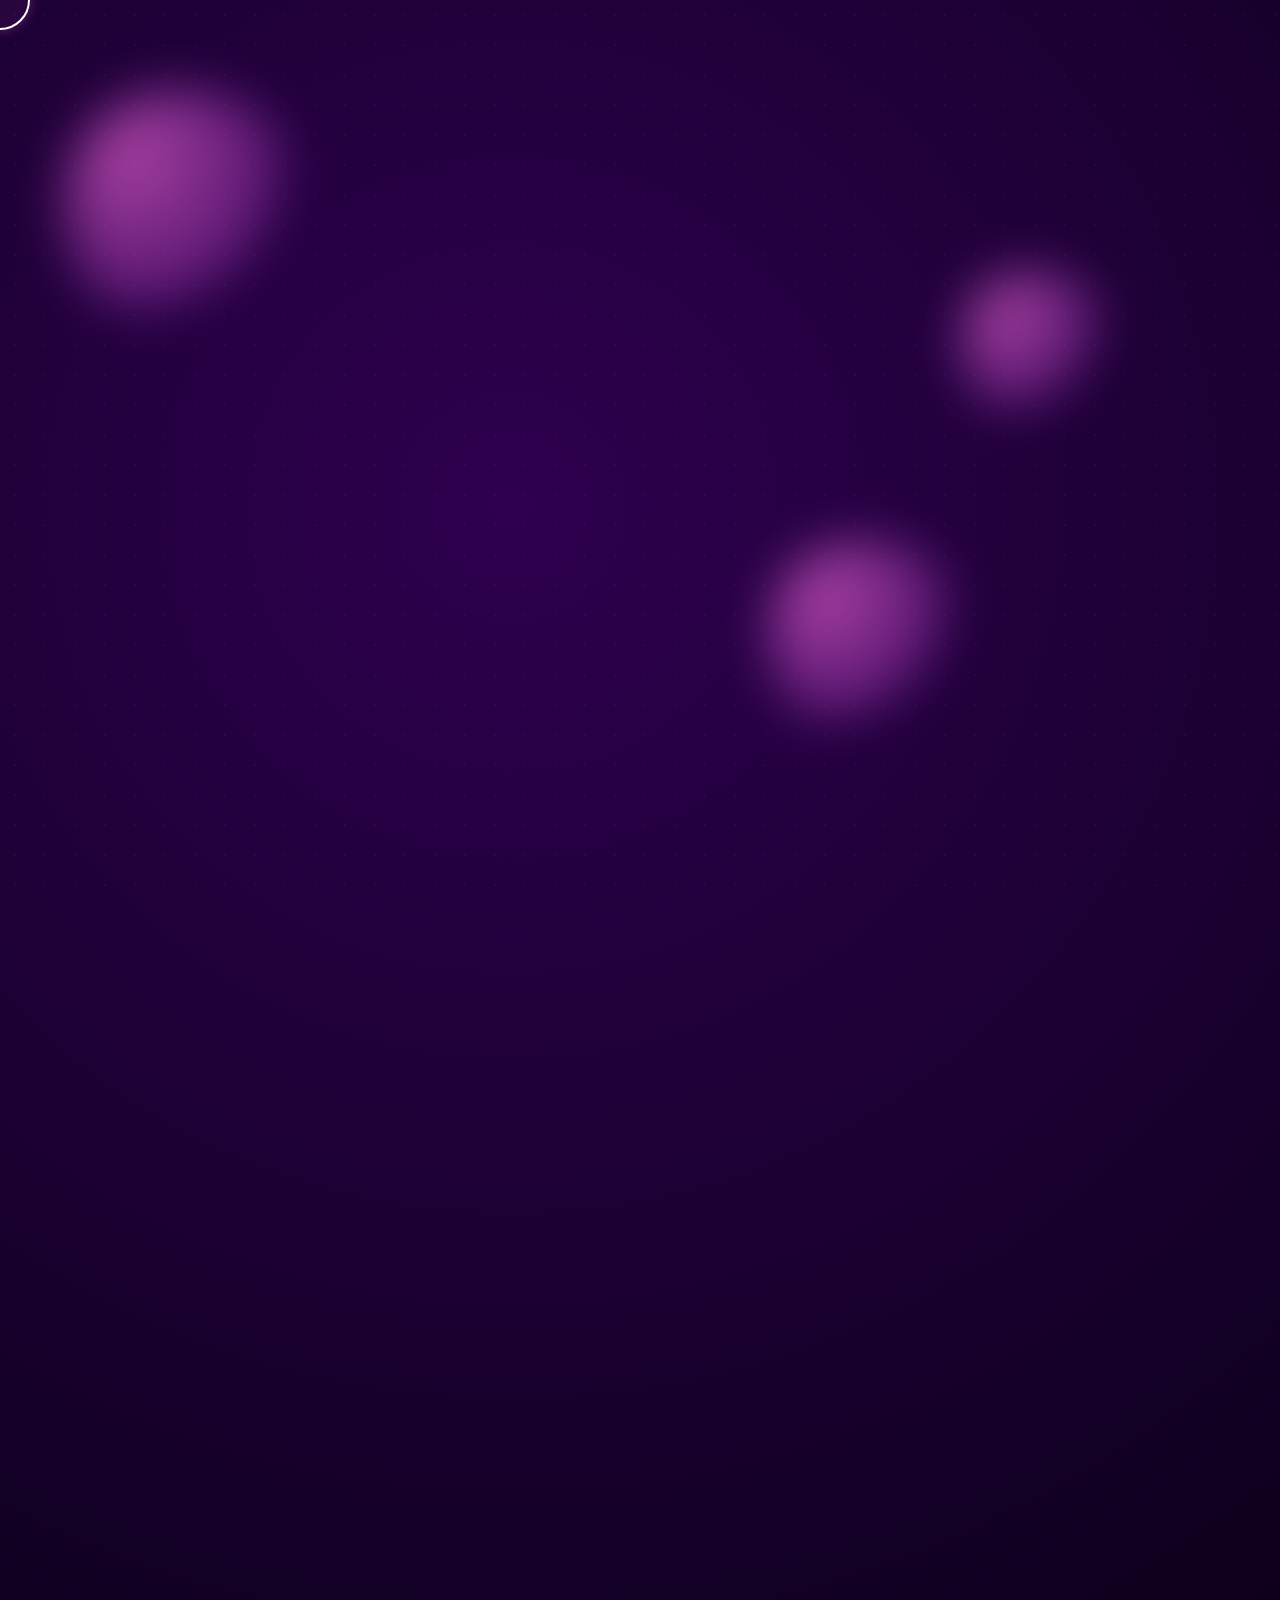
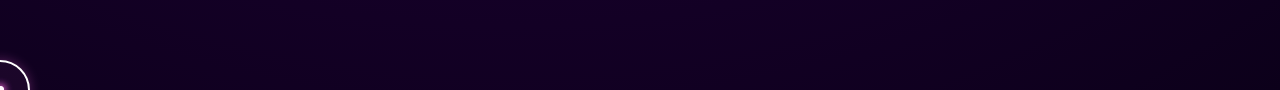
<file: index.html>
<!DOCTYPE html>
<html lang="en">
<head>
  <meta charset="UTF-8" />
  <meta name="viewport" content="width=device-width, initial-scale=1.0" />
  <title>Gauravi Limbole | CS + Neuroscience Portfolio</title>
  <link href="https://fonts.googleapis.com/css2?family=Poppins&display=swap" rel="stylesheet" />
  <link rel="stylesheet" href="style.css" />
</head>
<body>
  <!-- Blobs Background -->
  <div class="blob blob1"></div>
  <div class="blob blob2"></div>
  <div class="blob blob3"></div>
  <div class="background-dots"></div>

  <!-- Hero Section -->
  <header class="hero fade-in">
    <div class="glass-panel fade-in delay-1">
      <h2>👋 Hi, I’m Gauravi</h2>
      <p id="typed-text"></p>
    </div>
    <div class="title-row fade-in delay-2">
      <a href="experience.html" class="title-link">Experience</a>
      <a href="Projects.html" class="title-link">Projects</a>
      <a href="contact.html" class="title-link">Contact</a>
    </div>
  </header>

  <!-- Projects Section -->
  <section id="projects" class="content-section reveal">
    <h2>Featured Projects</h2>
    <div class="project-grid">
      <div class="project-card">
        <h3>🧠 AI Scheduler Assistant</h3>
        <p>A GPT-powered planner that prioritizes tasks using natural language.</p>
        <div class="skills">
          <span class="skill-badge">Python</span>
          <span class="skill-badge">OpenAI API</span>
          <span class="skill-badge">React</span>
        </div>
      </div>

      <div class="project-card">
        <h3>🧬 MRI Tumor Classifier</h3>
        <p>A deep learning model that detects and classifies tumors from MRI scans.</p>
        <div class="skills">
          <span class="skill-badge">TensorFlow</span>
          <span class="skill-badge">Python</span>
          <span class="skill-badge">Medical AI</span>
        </div>
      </div>

      <div class="project-card">
        <h3>🤖 MSU Nursing Chatbot</h3>
        <p>Deployed a GPT-powered assistant to help students and faculty streamline questions.</p>
        <div class="skills">
          <span class="skill-badge">LLMs</span>
          <span class="skill-badge">Prompt Design</span>
          <span class="skill-badge">NLP</span>
        </div>
      </div>
    </div>
  </section>

  <!-- Contact Section -->
  <section id="contact" class="content-section reveal">
    <h2>Let’s Connect</h2>
    <p>Email: <a href="mailto:limboleg@msu.edu">limboleg@msu.edu</a></p>
    <p><a href="https://www.linkedin.com/in/gauravi-limbole" target="_blank">LinkedIn →</a></p>
    <p><a href="Gauravi_Limbole_Resume.pdf" download>📄 Download Resume</a></p>
  </section>

  <!-- Cursor Elements -->
  <div class="cursor-dot"></div>
  <div class="cursor-ring"></div>

  <!-- Scripts -->
  <script>
    const phrases = [
      "Computer Science + Neuroscience at MSU 🧠",
      "AI that adapts, learns, and empowers 💡",
      "Building tools that connect people ✨"
    ];
    let current = 0, char = 0;
    const typedText = document.getElementById("typed-text");
    function type() {
      if (char < phrases[current].length) {
        typedText.innerHTML += phrases[current].charAt(char++);
        setTimeout(type, 60);
      } else {
        setTimeout(() => {
          typedText.innerHTML = "";
          char = 0;
          current = (current + 1) % phrases.length;
          type();
        }, 1600);
      }
    }
    type();

    const reveals = document.querySelectorAll(".reveal");
    function onScroll() {
      reveals.forEach(el => {
        const r = el.getBoundingClientRect();
        if (r.top < window.innerHeight - 100) el.classList.add("visible");
      });
    }
    window.addEventListener("scroll", onScroll);
    onScroll();

    document.addEventListener("mousemove", e => {
      document.querySelectorAll('.blob').forEach((b, i) => {
        const speed = (i + 1) * 0.02;
        b.style.transform = `translate(${e.clientX * speed}px, ${e.clientY * speed}px)`;
      });
    });
  </script>

  <script>
    const dot = document.querySelector('.cursor-dot');
    const ring = document.querySelector('.cursor-ring');
    let mouseX = 0, mouseY = 0, ringX = 0, ringY = 0;
    const lerp = (a, b, n) => (1 - n) * a + n * b;
    document.addEventListener('mousemove', e => {
      mouseX = e.clientX;
      mouseY = e.clientY;
      dot.style.left = mouseX + 'px';
      dot.style.top = mouseY + 'px';
    });
    function animateRing() {
      ringX = lerp(ringX, mouseX, 0.2);
      ringY = lerp(ringY, mouseY, 0.2);
      ring.style.left = ringX + 'px';
      ring.style.top = ringY + 'px';
      requestAnimationFrame(animateRing);
    }
    animateRing();
    document.addEventListener("mousedown", () => {
      dot.classList.add("click");
      ring.classList.add("click");
    });
    document.addEventListener("mouseup", () => {
      dot.classList.remove("click");
      ring.classList.remove("click");
    });
    document.querySelectorAll('a, .project-card, .title-link').forEach(el => {
      el.addEventListener("mouseenter", () => ring.classList.add("hover"));
      el.addEventListener("mouseleave", () => ring.classList.remove("hover"));
    });
  </script>

  <script src="cursor.js"></script>

  <!-- Cursor elements -->
  <div class="cursor-dot"></div>
  <div class="cursor-ring"></div>

</body>
</html>
</file>
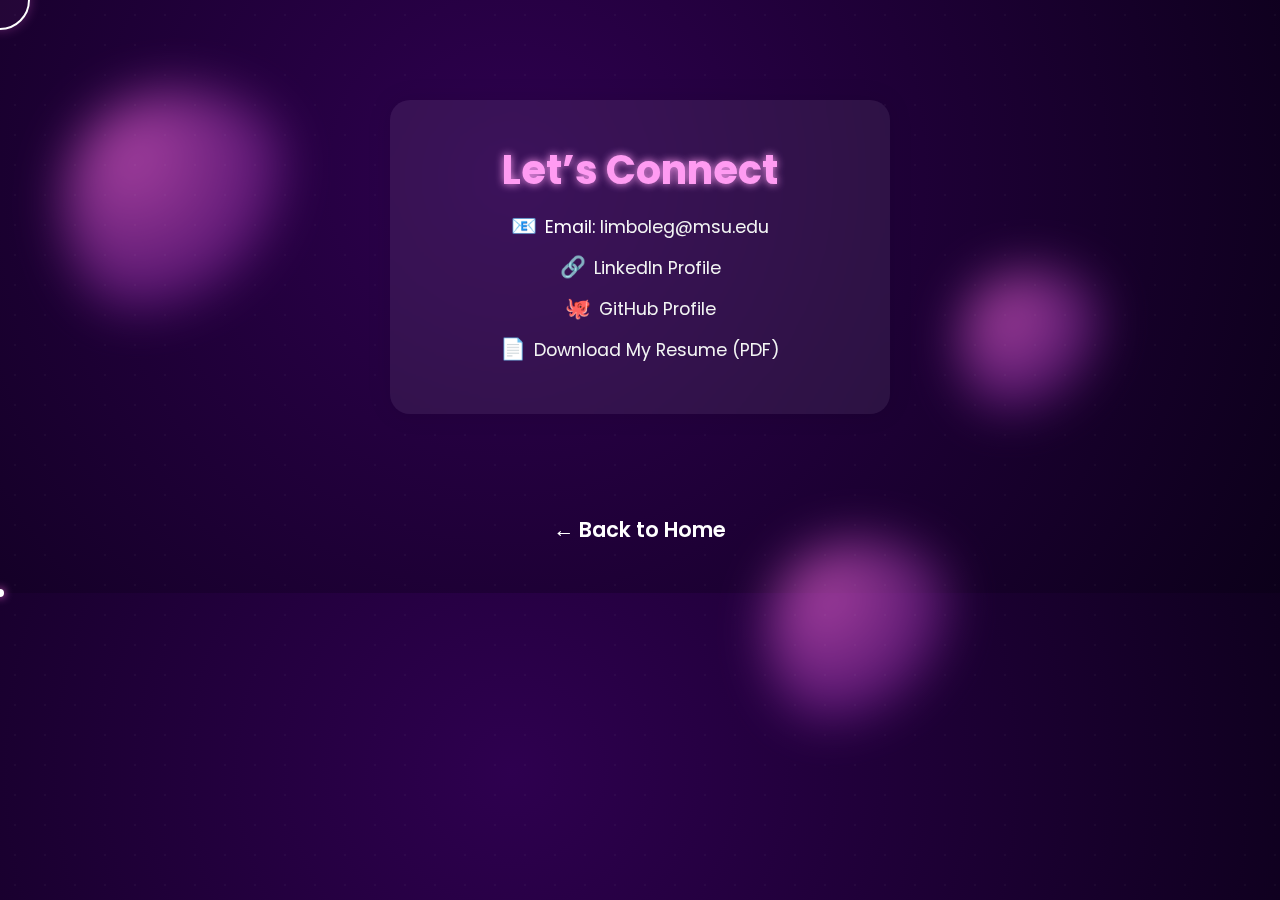
<file: contact.html>
<!DOCTYPE html>
<html lang="en">
<head>
  <meta charset="UTF-8" />
  <meta name="viewport" content="width=device-width, initial-scale=1.0" />
  <title>Contact | Gauravi Limbole</title>
  <link href="https://fonts.googleapis.com/css2?family=Poppins&display=swap" rel="stylesheet" />
  <link rel="stylesheet" href="style.css" />
  <style>
    .contact-card {
      max-width: 500px;
      margin: 100px auto 60px;
      padding: 40px;
      border-radius: 20px;
      background: rgba(255, 255, 255, 0.07);
      backdrop-filter: blur(10px);
      text-align: center;
      box-shadow: 0 0 25px rgba(0, 0, 0, 0.1);
      transition: 0.4s ease;
    }

    .contact-card:hover {
      transform: scale(1.02);
      box-shadow: 0 0 30px rgba(0, 0, 0, 0.15);
    }

    .contact-card h2 {
      font-size: 2.5rem;
      margin-bottom: 10px;
    }

    .contact-card p {
      font-size: 1.1rem;
      margin: 10px 0;
    }

    .contact-card a {
      color: #f2f4f3;
      text-decoration: none;
      transition: 0.3s ease;
    }

    .contact-card a:hover {
      color: #e63946;
    }

    .contact-icons {
      font-size: 1.3rem;
      margin-right: 8px;
    }

    .back-home {
      text-align: center;
      margin: 40px 0;
    }
  </style>
</head>
<body class="contact-body">

  <!-- Blobs Background -->
  <div class="blob blob1"></div>
  <div class="blob blob2"></div>
  <div class="blob blob3"></div>
  <div class="background-dots"></div>

  <!-- Contact Section -->
  <section id="contact" class="content-section reveal">
    <div class="contact-card">
      <h2>Let’s Connect</h2>
      <p><span class="contact-icons">📧</span>Email: <a href="mailto:limboleg@msu.edu">limboleg@msu.edu</a></p>
      <p><span class="contact-icons">🔗</span><a href="https://www.linkedin.com/in/gauravi-limbole" target="_blank">LinkedIn Profile</a></p>
      <p><span class="contact-icons">🐙</span><a href="https://github.com/limboleg" target="_blank">GitHub Profile</a></p>
      <p><span class="contact-icons">📄</span><a href="LimboleGauravi_Resume.pdf" download="Gauravi_Limbole_Resume.pdf">Download My Resume (PDF)</a></p>
    </div>
  </section>

  <!-- Back Home -->
  <div class="back-home">
    <a href="index.html" class="title-link">← Back to Home</a>
  </div>

  <!-- Scripts -->
  <script>
    const reveals = document.querySelectorAll(".reveal");
    function onScroll() {
      reveals.forEach(el => {
        const r = el.getBoundingClientRect();
        if (r.top < window.innerHeight - 100) el.classList.add("visible");
      });
    }
    window.addEventListener("scroll", onScroll);
    onScroll();

    document.addEventListener("mousemove", e => {
      document.querySelectorAll('.blob').forEach((b, i) => {
        const speed = (i + 1) * 0.02;
        b.style.transform = `translate(${e.clientX * speed}px, ${e.clientY * speed}px)`;
      });
    });
  </script>


  <!-- Cursor elements -->
  <div class="cursor-dot"></div>
  <div class="cursor-ring"></div>
  <script src="cursor.js"></script>


</body>
</html>
</file>
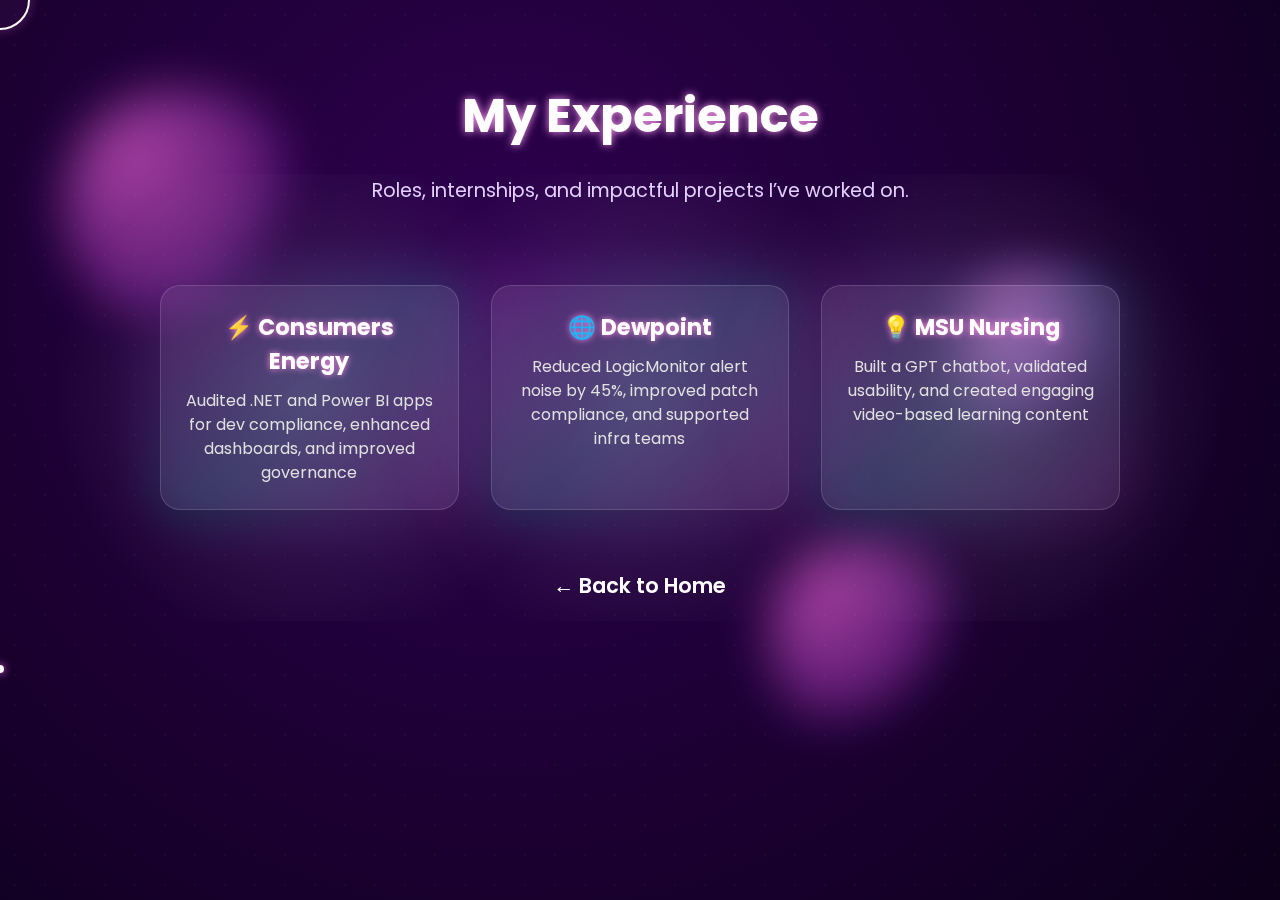
<file: experience.html>
<!DOCTYPE html>
<html lang="en">
<head>
  <meta charset="UTF-8" />
  <meta name="viewport" content="width=device-width, initial-scale=1.0"/>
  <title>Experience | Gauravi Limbole</title>
  <link href="https://fonts.googleapis.com/css2?family=Poppins&display=swap" rel="stylesheet" />
  <link rel="stylesheet" href="style.css" />
</head>
<body class="experience-body">

  <!-- Background Blobs -->
  <div class="blob blob1"></div>
  <div class="blob blob2"></div>
  <div class="blob blob3"></div>

  <!-- ✨ Background Dots -->
  <div class="background-dots"></div>

  <!-- Header -->
  <section class="experience-header reveal">
    <h1>My Experience</h1>
    <p>Roles, internships, and impactful projects I’ve worked on.</p>
  </section>

  <!-- Experience Cards -->
  <section class="experience-bubbles reveal">
    <div class="bubble-card glow-card">
      <div class="glow-background"></div>
      <div class="glow-aura"></div>
      <h3>⚡ Consumers Energy</h3>
      <p>Audited .NET and Power BI apps for dev compliance, enhanced dashboards, and improved governance</p>
    </div>

    <div class="bubble-card glow-card">
      <div class="glow-background"></div>
      <div class="glow-aura"></div>
      <h3>🌐 Dewpoint</h3>
      <p>Reduced LogicMonitor alert noise by 45%, improved patch compliance, and supported infra teams </p>
    </div>

    <div class="bubble-card glow-card">
      <div class="glow-background"></div>
      <div class="glow-aura"></div>
      <h3>💡 MSU Nursing</h3>
      <p>Built a GPT chatbot, validated usability, and created engaging video-based learning content </p>
    </div>
  </section>

  <p style="text-align:center; margin: 60px 0;">
    <a href="index.html" class="title-link">← Back to Home</a>
  </p>

  <script>
    // Scroll reveal
    const reveals = document.querySelectorAll(".reveal");
    function onScroll() {
      reveals.forEach(el => {
        const r = el.getBoundingClientRect();
        if (r.top < window.innerHeight - 100) el.classList.add("visible");
      });
    }
    window.addEventListener("scroll", onScroll);
    onScroll();

    // Blobs follow mouse
    document.addEventListener("mousemove", e => {
      document.querySelectorAll('.blob').forEach((b,i) => {
        const speed = (i+1)*0.02;
        b.style.transform = `translate(${e.clientX*speed}px, ${e.clientY*speed}px)`;
      });
    });
  </script>
  <div class="cursor-dot"></div>
<div class="cursor-ring"></div>
<script src="cursor.js"></script>


</body>
</html>
</file>
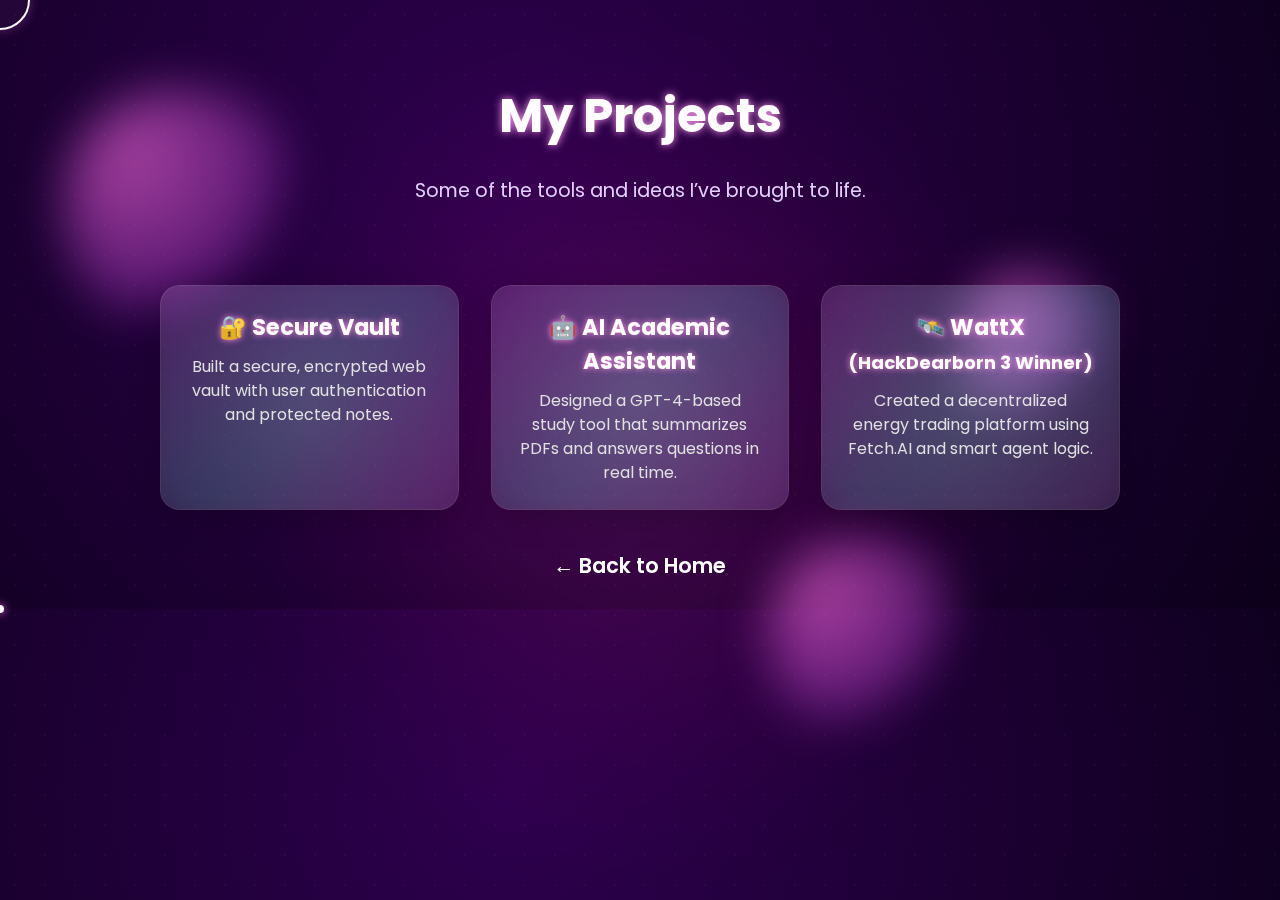
<file: Projects.html>
<!DOCTYPE html>
<html lang="en">
<head>
  <meta charset="UTF-8" />
  <meta name="viewport" content="width=device-width, initial-scale=1.0" />
  <title>Projects | Gauravi Limbole</title>
  <link href="https://fonts.googleapis.com/css2?family=Poppins&display=swap" rel="stylesheet" />
  <link rel="stylesheet" href="style.css" />
</head>
<body class="projects-body">
  <!-- Blobs Background -->
  <div class="blob blob1"></div>
  <div class="blob blob2"></div>
  <div class="blob blob3"></div>
  <div class="background-dots"></div>

  <!-- Header -->
  <section class="experience-header reveal">
    <h1>My Projects</h1>
    <p>Some of the tools and ideas I’ve brought to life.</p>
  </section>

  <!-- Project Cards -->
  <section class="experience-bubbles reveal">
    <div class="bubble-card hover-card">
  <div class="glow-background"></div>
  <div class="glow-aura"></div>
  <h3>🔐 Secure Vault</h3>
  <p>Built a secure, encrypted web vault with user authentication and protected notes.</p>
  <div class="hover-overlay">
    <h4>Tools</h4>
    <span class="skill-badge">React</span>
    <span class="skill-badge">Node.js</span>
    <span class="skill-badge">MongoDB</span>
    <span class="skill-badge">bcrypt</span>
    <span class="skill-badge">crypto-js</span>
  </div>
</div>

<div class="bubble-card hover-card">
  <div class="glow-background"></div>
  <div class="glow-aura"></div>
  <h3>🤖 AI Academic Assistant</h3>
  <p>Designed a GPT-4-based study tool that summarizes PDFs and answers questions in real time.</p>
  <div class="hover-overlay">
    <h4>Tools</h4>
    <span class="skill-badge">OpenAI API</span>
    <span class="skill-badge">PDF.js</span>
    <span class="skill-badge">React</span>
    <span class="skill-badge">Node.js</span>
  </div>
</div>

<div class="bubble-card hover-card">
  <div class="glow-background"></div>
  <div class="glow-aura"></div>
  <h3>🛰️ WattX <span style="font-size: 0.8em;">(HackDearborn 3 Winner)</span></h3>
  <p>Created a decentralized energy trading platform using Fetch.AI and smart agent logic.</p>
  <div class="hover-overlay">
    <h4>Tools</h4>
    <span class="skill-badge">Fetch.AI</span>
    <span class="skill-badge">Python</span>
    <span class="skill-badge">Simulation</span>
    <span class="skill-badge">Multi-Agent Systems</span>
  </div>
</div>

  </section>

  <!-- Back Home -->
  <div class="back-home">
    <a href="index.html" class="title-link">← Back to Home</a>
  </div>

  <!-- Scripts -->
  <script>
    const reveals = document.querySelectorAll(".reveal");
    function onScroll() {
      reveals.forEach(el => {
        const r = el.getBoundingClientRect();
        if (r.top < window.innerHeight - 100) el.classList.add("visible");
      });
    }
    window.addEventListener("scroll", onScroll);
    onScroll();

    document.addEventListener("mousemove", e => {
      document.querySelectorAll('.blob').forEach((b, i) => {
        const speed = (i + 1) * 0.02;
        b.style.transform = `translate(${e.clientX * speed}px, ${e.clientY * speed}px)`;
      });
    });
  </script>

  <!-- Cursor elements -->
  <div class="cursor-dot"></div>
  <div class="cursor-ring"></div>
  <script src="cursor.js"></script>

</body>
</html>
</file>
<file: style.css>
/* Reset & Base */
* { box-sizing: border-box; margin: 0; padding: 0; }
body {
  cursor:none;
  font-family: 'Poppins', sans-serif;
  background: radial-gradient(circle at 40% 30%, #2e004f, #0c001a);
  color: #fff; overflow-x: hidden;
}

/* Hero Section */
.hero {
  height: 100vh;
  display: flex; flex-direction: column;
  justify-content: center; align-items: center;
  text-align: center; position: relative; z-index: 2;
}

/* Glassmorphic Panel */
.glass-panel {
  background: rgba(255,255,255,0.05);
  border: 1px solid rgba(255,255,255,0.2);
  backdrop-filter: blur(15px);
  border-radius: 16px;
  padding: 30px 40px;
  max-width: 500px;
  box-shadow: 0 0 40px rgba(255,100,255,0.2);
}
.glass-panel h2 {
  font-size: 2rem; margin-bottom: 12px;
  text-shadow: 0 0 8px #ffb3f7;
}
.glass-panel p {
  font-size: 1.1rem;
  min-height: 40px;
}

/* Title Links */
.title-row {
  display: flex; gap: 40px; margin-top: 40px; z-index: 2;
}
.title-link {
  font-size: 1.3rem; color: #fff;
  text-decoration: none; position: relative;
  font-weight: 600; padding-bottom: 4px;
  transition: all .3s ease;
}
.title-link::after {
  content: ""; display: block; width: 0; height: 2px;
  background: #ff4de8; transition: width .3s ease;
  margin-top: 6px;
}
.title-link:hover {
  color: #ffb3f7;
  text-shadow: 0 0 6px #ff69e9, 0 0 12px #ff4de8;
  transform: translateY(-2px);
}
.title-link:hover::after { width: 100%; }

/* Fade-In Animation */
.fade-in {
  opacity: 0; transform: translateY(30px);
  animation: fadeUp 1s ease forwards;
}
.fade-in.delay-1 { animation-delay: .3s; }
.fade-in.delay-2 { animation-delay: .6s; }
@keyframes fadeUp {
  to { opacity:1; transform:translateY(0); }
}

/* Floating Blobs */
.blob {
  position: absolute; width:220px; height:220px;
  background: radial-gradient(circle at 30% 30%, #ff6ce4, #39006b);
  border-radius:50% 50% 70% 30%/50%30%70%50%;
  filter: blur(25px); opacity: .6;
  animation: float 16s ease-in-out infinite alternate;
  z-index:0;
}
.blob1 { top:10%; left:5%; animation-delay:0s; }
.blob2 { top:60%; left:60%; width:180px; height:180px; animation-delay:2s; }
.blob3 { top:30%; left:75%; width:140px; height:140px; animation-delay:4s; }
@keyframes float {
  0% { transform:translateY(0) rotate(0deg) scale(1); }
  100% { transform:translateY(-20px) rotate(20deg) scale(1.1); }
}

/* Sections & Projects */
.content-section {
  max-width: 900px; margin: 100px auto; padding: 0 20px;
  text-align: center; position: relative; z-index:1;
}
.content-section h2 {
  font-size:2.2rem; color:#ff9bf2; margin-bottom:30px;
  text-shadow:0 0 8px #ff9bf2;
}
.project-grid {
  display:grid; gap:30px;
  grid-template-columns:repeat(auto-fit,minmax(260px,1fr));
}
.project-card {
  background:rgba(255,255,255,0.05);
  border:1px solid rgba(255,255,255,0.1);
  backdrop-filter: blur(12px);
  padding:25px; border-radius:16px;
  box-shadow:0 0 24px rgba(255,100,255,0.08);
  transition:transform .3s ease,box-shadow .3s ease;
  color:#eee;
}
.project-card:hover {
  transform:translateY(-6px);
  box-shadow:0 0 30px rgba(255,100,255,0.3);
}
.project-card h3 {
  font-size:1.3rem; margin-bottom:10px;
  text-shadow:0 0 5px #ff82e0;
}

/* Scroll Reveal */
.reveal {
  opacity:0; transform:translateY(40px);
  transition:all .8s ease-out;
}
.reveal.visible {
  opacity:1; transform:translateY(0);
}

/* Smooth Scroll */
html { scroll-behavior:smooth; }

/* Experience Page Specific Styles */

/* 1) Page background & spacing */
.experience-body {
  background: radial-gradient(circle at 40% 30%, #2e004f, #0c001a);
  color: #fff;
  min-height: 100vh;
  overflow-x: hidden;
}

/* 2) Header styling */
.experience-header {
  text-align: center;
  padding: 80px 20px 40px;
}
.experience-header h1 {
  font-size: 3rem;
  margin-bottom: 0.5em;
  text-shadow: 0 0 8px #ff9bf2;
}
.experience-header p {
  font-size: 1.2rem;
  color: #e3d0ff;
  margin-bottom: 0;
}

/* 3) Bubble-card grid */
.experience-bubbles {
  display: flex;
  justify-content: center;
  flex-wrap: wrap;
  gap: 40px;
  padding: 40px 20px 80px;
  max-width: 1000px;
  margin: auto;
}

/* 4) Bubble cards */
.bubble-card {
  width: 320px;
  padding: 30px 20px;
  background: rgba(255,255,255,0.06);
  border: 1px solid rgba(255,255,255,0.15);
  backdrop-filter: blur(12px);
  border-radius: 60px;
  box-shadow: 0 0 28px rgba(255,100,255,0.12);
  text-align: center;
  transition: transform 0.3s ease, box-shadow 0.3s ease;
}
.bubble-card:hover {
  transform: translateY(-10px);
  box-shadow: 0 0 40px rgba(255,100,255,0.25);
}
.bubble-card h3 {
  font-size: 1.4rem;
  margin-bottom: 0.5em;
  color: #fff;
  text-shadow: 0 0 6px #ff82e0;
}
.bubble-card p {
  font-size: 1rem;
  color: #ddd;
  line-height: 1.5;
}

/* 5) Scroll-reveal reuse */
.reveal {
  opacity: 0;
  transform: translateY(40px);
  transition: all 0.8s ease-out;
}
.reveal.visible {
  opacity: 1;
  transform: translateY(0);
}


/* ✨ Fun Particle Dots */
.background-dots::before {
  content: "";
  position: fixed;
  width: 100%;
  height: 100%;
  background-image: radial-gradient(circle, rgba(255,255,255,0.03) 1px, transparent 1px);
  background-size: 30px 30px;
  z-index: 0;
  top: 0;
  left: 0;
  pointer-events: none;
}

/* 🌟 Glow Ring Around Each Card */
.glow-ring {
  position: absolute;
  top: -20px;
  left: -20px;
  width: calc(100% + 40px);
  height: calc(100% + 40px);
  border-radius: 60px;
  background: linear-gradient(135deg, #ff00ff, #00ffff, #ff00ff);
  filter: blur(20px);
  opacity: 0.1;
  z-index: -1;
  animation: rotateGlow 8s linear infinite;
}
@keyframes rotateGlow {
  from { transform: rotate(0deg); }
  to { transform: rotate(360deg); }
}

/* 🫧 Experience Bubble Cards */
.experience-bubbles {
  display: grid;
  grid-template-columns: repeat(auto-fit, minmax(280px, 1fr));
  gap: 32px;
  max-width: 1000px;
  margin: 40px auto;
  padding: 0 20px;
  justify-items: center;
}

.bubble-card {
  position: relative;
  background: rgba(255, 255, 255, 0.08);
  border-radius: 20px;
  padding: 24px;
  width: 100%;
  max-width: 300px;
  box-shadow: 0 8px 32px rgba(0, 0, 0, 0.2);
  transition: transform 0.3s ease;
}

.bubble-card:hover {
  transform: scale(1.05);
}

.glow-ring {
  position: absolute;
  top: -10px;
  left: -10px;
  width: 20px;
  height: 20px;
  border: 2px solid #f0f0f0;
  border-radius: 50%;
  box-shadow: 0 0 12px rgba(255, 255, 255, 0.6);
}

.back-home {
  text-align: center;
  margin: 40px 0 20px;
}


/* ✨ Floating Animation */
@keyframes floatCard {
  0%, 100% { transform: translateY(0); }
  50% { transform: translateY(-8px); }
}

/* Reuse scroll reveal */
.reveal {
  opacity: 0;
  transform: translateY(40px);
  transition: all 0.8s ease-out;
}
.reveal.visible {
  opacity: 1;
  transform: translateY(0);
}

/* Custom Cursor */
.cursor-dot,
.cursor-ring {
  position: fixed;
  pointer-events: none;
  z-index: 9999;
  border-radius: 50%;
  transform: translate(-50%, -50%);
}

.cursor-dot {
  width: 8px;
  height: 8px;
  background: #ff6ce4;
  box-shadow: 0 0 8px #ff6ce4;
  transition: transform 0.15s ease;
}
.cursor-ring {
  width: 36px;
  height: 36px;
  border: 2px solid #ffb6f5;
  background: rgba(255, 108, 228, 0.05);
  box-shadow: 0 0 12px rgba(255, 108, 228, 0.3);
  transition: all 0.2s ease;
}

/* On Click Pulse */
.cursor-dot.click {
  transform: translate(-50%, -50%) scale(2);
  background: #fff;
}
.cursor-ring.click {
  border-color: #fff;
  box-shadow: 0 0 20px rgba(255, 255, 255, 0.4);
}

/* On Hover Link or Card */
.cursor-ring.hover {
  transform: translate(-50%, -50%) scale(1.6);
  border-color: #00ffff;
  box-shadow: 0 0 18px #00fff0;
}

/* 🔮 Glowy Background Behind Cards */
.glow-background {
  position: absolute;
  top: -50%;
  left: -50%;
  width: 200%;
  height: 200%;
  background: radial-gradient(circle, rgba(255, 255, 255, 0.15), transparent 70%);
  animation: glowPulse 6s ease-in-out infinite;
  z-index: 0;
  border-radius: 60px;
}

@keyframes glowPulse {
  0%, 100% {
    transform: scale(1);
    opacity: 0.5;
  }
  50% {
    transform: scale(1.2);
    opacity: 0.75;
  }
}

.glow-aura {
  position: absolute;
  top: -20px;
  left: -20px;
  width: calc(100% + 40px);
  height: calc(100% + 40px);
  border-radius: 60px;
  background: linear-gradient(135deg, #ff00ff, #00ffff, #ff00ff);
  filter: blur(20px);
  opacity: 0.1;
  z-index: -1;
  animation: rotateGlow 8s linear infinite;
}


.hover-card {
  position: relative;
  overflow: hidden;
  transition: transform 0.4s ease, filter 0.3s ease;
  backdrop-filter: blur(0px);
}

.hover-card:hover {
  transform: scale(1.02);
  filter: brightness(0.7);
  backdrop-filter: blur(4px);
}

.hover-overlay {
  position: absolute;
  top: 0;
  left: 0;
  width: 100%;
  height: 100%;
  backdrop-filter: blur(6px);
  background: rgba(20, 20, 20, 0.7);
  border-radius: 20px;
  display: flex;
  flex-direction: column;
  justify-content: center;
  align-items: center;
  opacity: 0;
  transform: scale(0.95);
  transition: opacity 0.4s ease, transform 0.4s ease;
  z-index: 10;
}

.hover-card:hover .hover-overlay {
  opacity: 1;
  transform: scale(1);
}

.hover-overlay h4 {
  color: #f1eded;
  font-size: 18px;
  margin-bottom: 10px;
  letter-spacing: 1px;
}

.hover-overlay .skill-badge {
  background-color: rgba(146, 20, 20, 0.1);
  border: 1px solid rgba(231, 221, 221, 0.3);
  color: #fff;
  margin: 4px;
  padding: 6px 12px;
  font-size: 13px;
  border-radius: 20px;
}

.skill-badge:hover {
  box-shadow: 0 0 8px 2px rgba(230, 222, 222, 0.6), 0 0 16px 4px rgba(255, 0, 119, 0.241);
  transform: scale(1.05);
  transition: all 0.3s ease;
  background-color: rgba(255, 255, 255, 0.2);
  border-color: rgba(255, 255, 255, 0.6);
  color: #fff;
}

.projects-body::before {
  content: '';
  position: fixed;
  top: 50%;
  left: 50%;
  width: 600px;
  height: 600px;
  transform: translate(-50%, -50%);
  background: radial-gradient(circle, rgba(231, 106, 199, 0.25), rgba(255, 0, 128, 0.15), transparent);
  border-radius: 50%;
  z-index: 0;
  filter: blur(100px);
  opacity: 0.7;
  animation: ambientGlow 6s ease-in-out infinite;
  pointer-events: none;
}

@keyframes ambientGlow {
  0%, 100% {
    transform: translate(-50%, -50%) scale(1);
    opacity: 0.6;
  }
  50% {
    transform: translate(-50%, -50%) scale(1.15);
    opacity: 0.9;
  }
}

.cursor-dot,
.cursor-ring {
  position: fixed;
  pointer-events: none;
  z-index: 1000;
  transition: transform 0.15s ease;
}
.cursor-dot {
  width: 8px;
  height: 8px;
  background-color: white;
  border-radius: 50%;
  transform: translate(-50%, -50%);
}
.cursor-ring {
  width: 60px;
  height: 60px;
  border: 2px solid white;
  border-radius: 50%;
  transform: translate(-50%, -50%);
}

.cursor-dot.click,
.cursor-ring.click {
  transform: translate(-50%, -50%) scale(0.8);
}
.cursor-ring.hover {
  border-color: #3990e6;
  transform: translate(-50%, -50%) scale(1.4);
}
</file>
